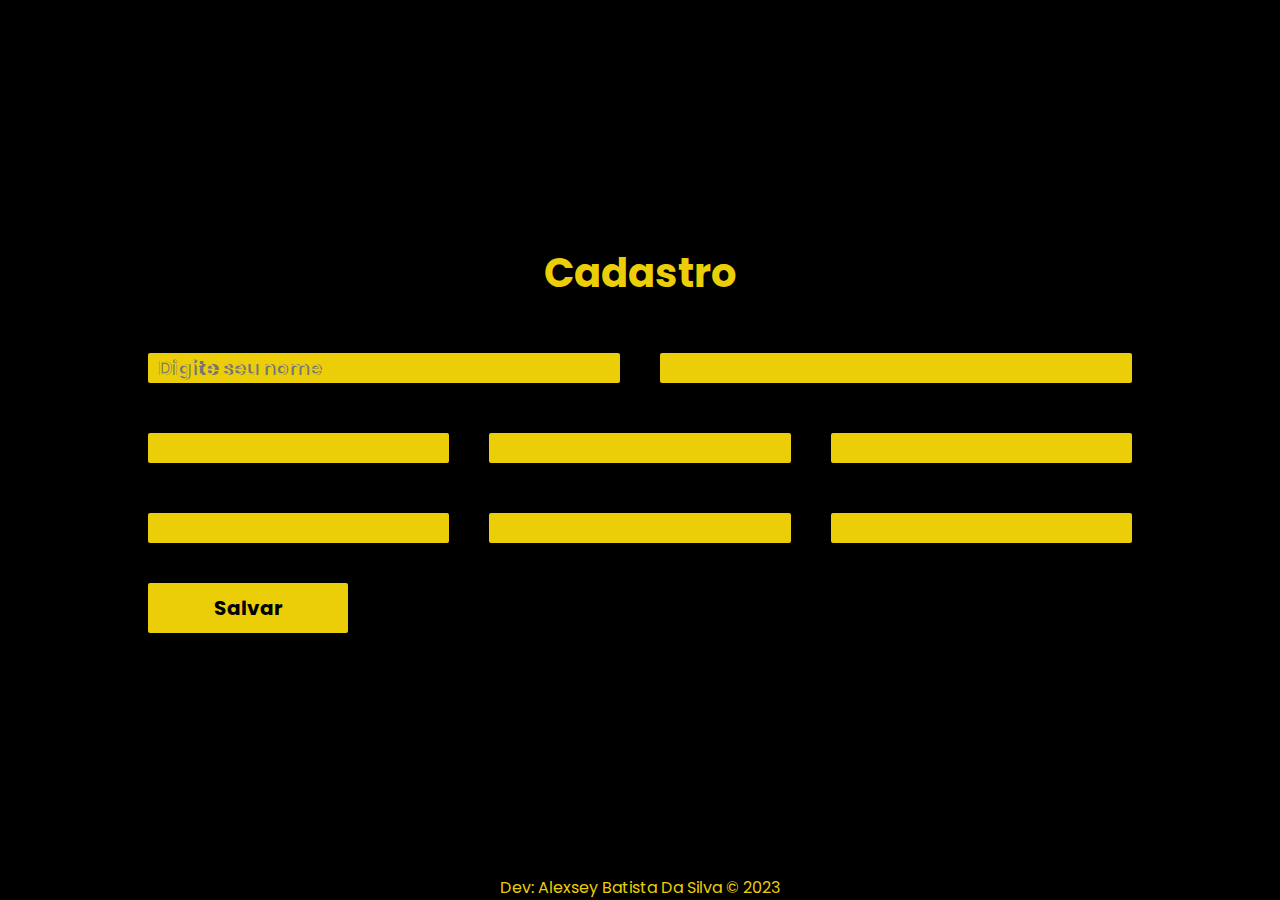
<file: FormularioComApi-main/index.html>
<!DOCTYPE html>
<html lang="pt-BR">

<head>
    <meta charset="UTF-8">
    <meta name="viewport" content="width=device-width, initial-scale=1.0">
    <title>Formulário API</title>
    <link rel="stylesheet" href="css/style.css">
    
</head>

<body>
    <main class="container">
        <h1 class="title">Cadastro</h1>
        <div class="row">
            <div class="inputbox">
                <input type="text" id="nome" required placeholder="Digite seu nome">
                <label for="nome">Digite seu nome</label>
            </div>
            <div class="inputbox">
                <input type="email" id="email" required>
                <label for="email">Digite seu e-mail</label>
            </div>
        </div>
        <div class="row">
            <div class="inputbox">
                <input type="text" id="cep" required>
                <label for="cep"> Digite seu cep</label>
            </div>
            <div class="inputbox">
                <input type="text" id="endereco" required>
                <label for="endereco">Digite seu endereço</label>
            </div>
            <div class="inputbox">
                <input type="text" id="numero" required>
                <label for="numero">Número</label>
            </div>
        </div>
        <div class="row">
            <div class="inputbox">
                <input type="text" id="bairro" required>
                <label for="bairro">Bairro</label>
            </div>
            <div class="inputbox">
                <input type="text" id="cidade" required>
                <label for="cidade">Cidade</label>
            </div>
            <div class="inputbox">
                <input type="text" id="estado" required>
                <label for="estado">Estado</label>
            </div>
        </div>
        <div class="row">
            <button>Salvar</button>
        </div>
    </main>
    <footer>
        Dev: Alexsey Batista Da Silva &#169 2023
    </footer>
</body>
<script src="js/principal.js"></script>

</html>
</file>
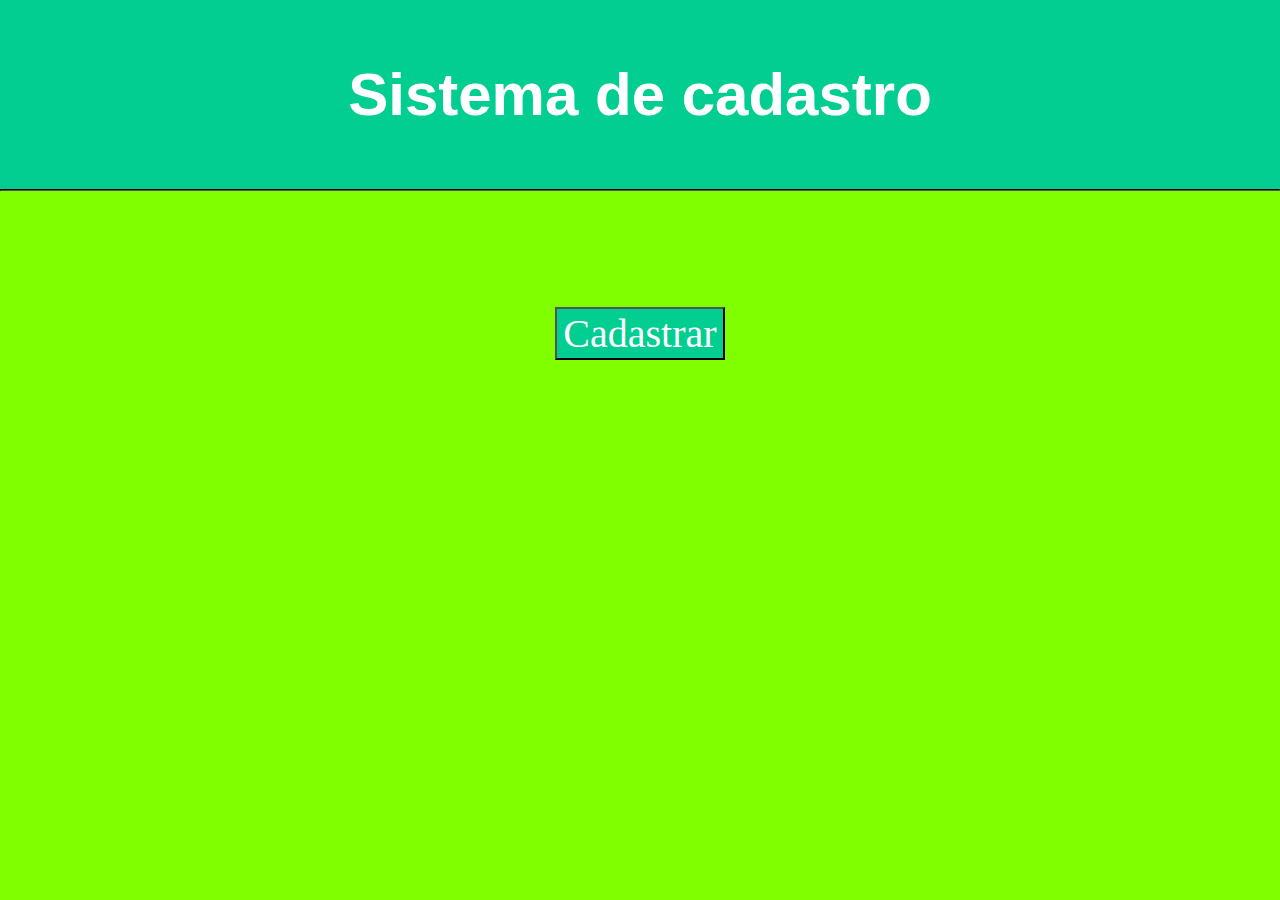
<file: Projeto/index.html>
<!DOCTYPE html>
<html lang="pt-BR">
<head>
    <meta charset="UTF-8">
    <meta name="viewport" content="width=device-width, initial-scale=1.0">
    <title>Document</title>
    <link rel="stylesheet" href="css/style.css">
</head>
<body>
    <h1 id="titulo" >Sistema de cadastro</h1>
    
    <hr>
    
    <div id="cliente"> 

    </div>

    <div id="vendedor">

    </div>

    <div id="produto">

    </div>

    <div class="botao_div">
        <button id="botao" onclick="menu()">Cadastrar</button>
    </div>


</body>
<script src="js/js.js"></script>
</html>
</file>
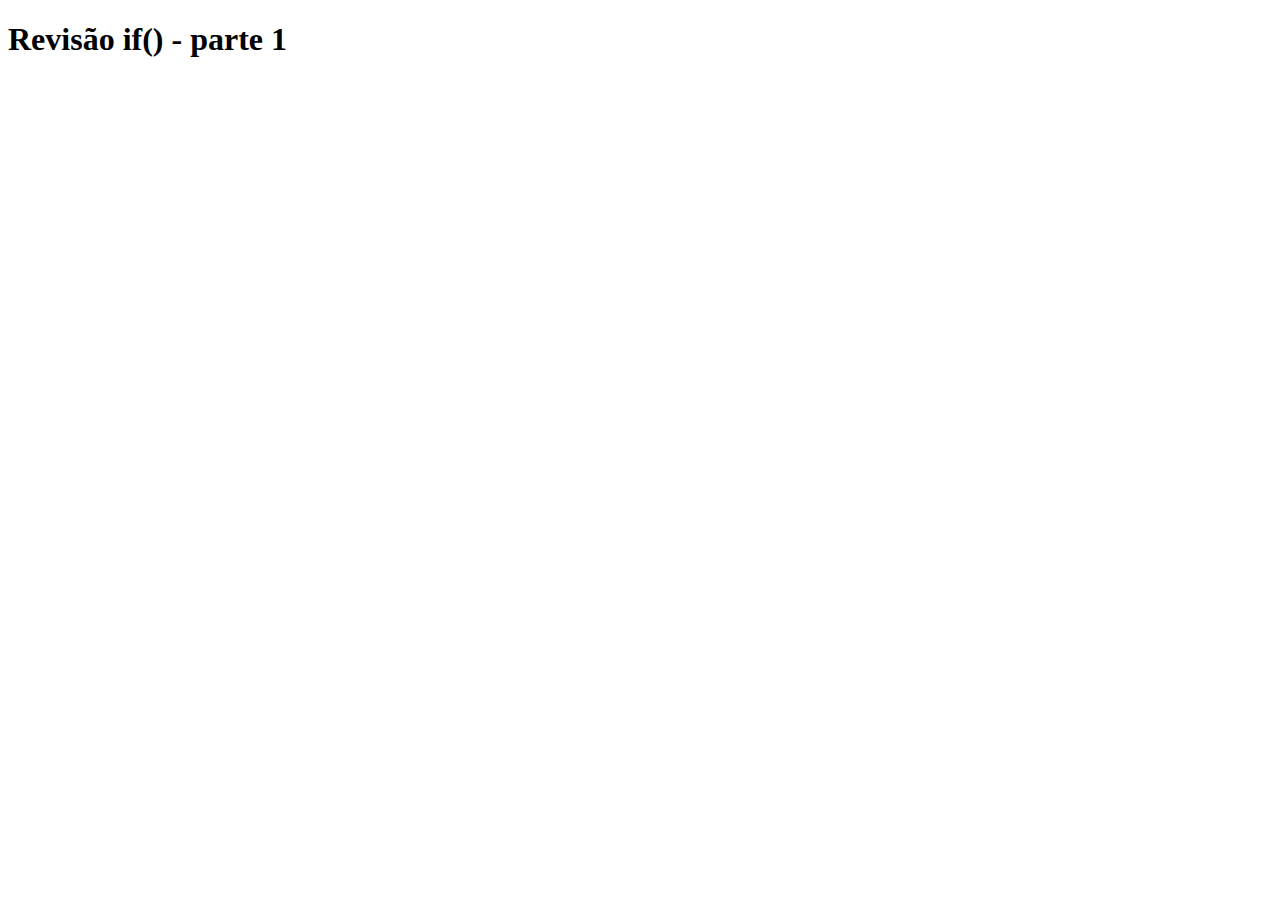
<file: revisao/index.html>
<!DOCTYPE html>
<html lang="pt-BR">

<head>
    <meta charset="UTF-8">
    <meta name="viewport" content="width=device-width, initial-scale=1.0">
    <title>Revisão if()</title>
</head>

<body>
    <h1>Revisão if() - parte 1</h1>
    <!--Funções lógicas  -->
    <!-- 
        IF(comparacao){
            parametro
        }
        Exemplo
        if("a"=="b"){
            alert("A e igual a B")
        }
         -->
    <!-- WHILE()
        DO WHILE
        SWITCH()--CASE
        FOR()
     -->

    <img id="imagem1">
</body>
<script>
    /*if (12 !== 12) {
        alert("O valor é diferente");
    } else {
        alert("O valor é igual");
    };*/
/*  semafaro="Verde";
    verde = "Verde"
    amarelo = "Amarelo"
    vermelho = "Vermelho"
    console.log("DIgite a cor do semafaro")
    qualAcor = (prompt("Qual a cor do semafaro?"))
    if(semafaro==qualAcor){
        alert("Pode passar")
    }else{
        alert("Pare por favor")
    }*/

    /*semafaro = prompt("Qual a cor do semafaro?")
    if(semafaro=="verde"){
        alert("Verde")
    }*/

    /*colaborador = prompt("Digite seu nome: ");
    senha =  prompt("Digite sua senha: ")
    if(colaborador == "Alexsey"&& senha=="12345678"){
        alert("Bem vindo Alexsey")
    }else{
        alert("Ei você usou a senha errada")
    }*/
    
    idade = parseInt(prompt("Qual a sua idade? "))
    if(idade>=18){
        alert("Você está em um ambiente para maior de idade");
    }else if(idade<=15){
        alert("Você está em um ambiente de idade entre 17 a 15 anos ");
    }else{
        alert("Você esta em um ambiente para menores de 15 anos");
    }

</script>

</html>
</file>
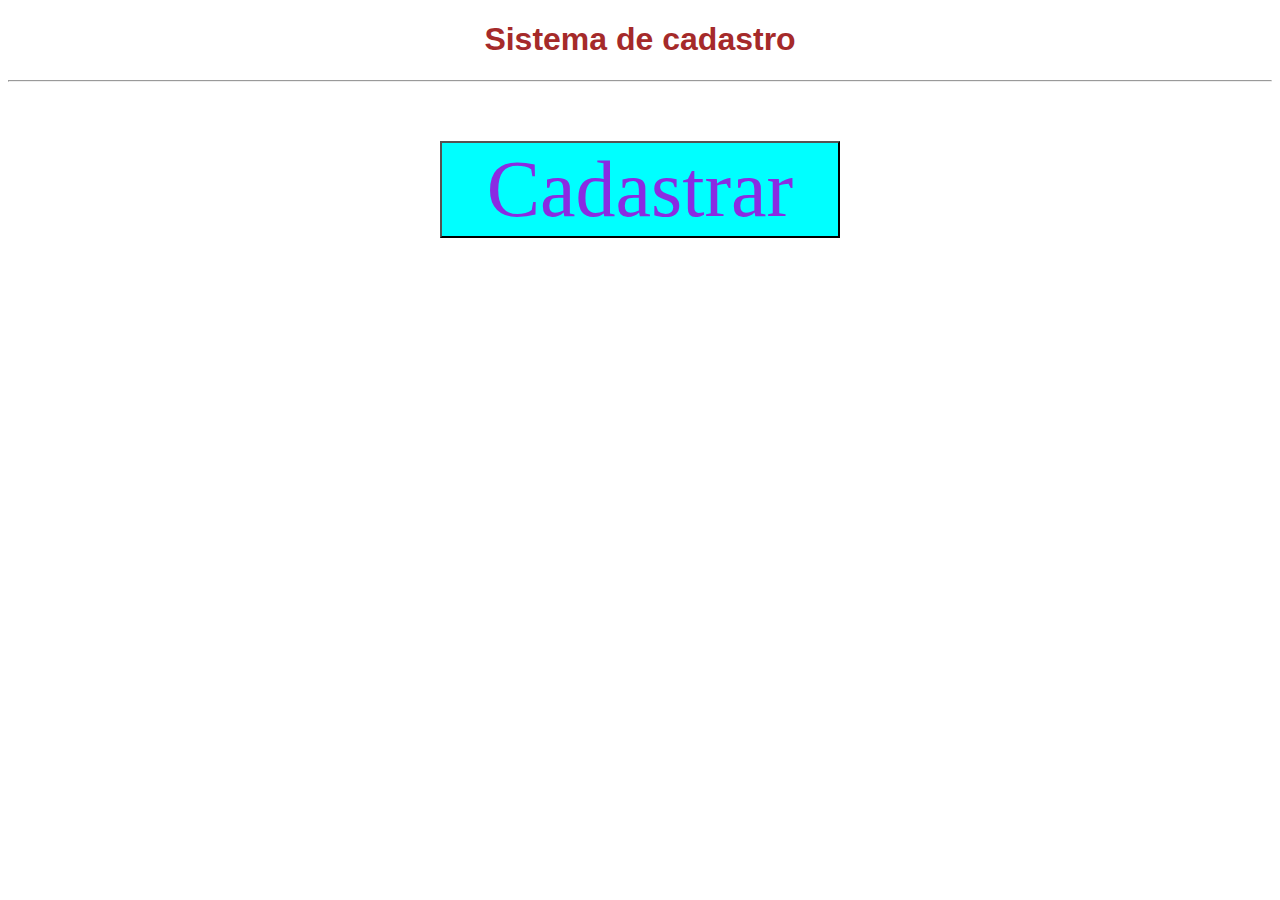
<file: sistemaDeCadastro/index.html>
<!DOCTYPE html>
<html lang="pt-BR">
<head>
    <meta charset="UTF-8">
    <meta name="viewport" content="width=device-width, initial-scale=1.0">
    <title>Document</title>
    <link rel="stylesheet" href="css/style.css">
</head>
<body>
    <h1 id="titulo">Sistema de cadastro</h1>
    <hr>
    <br><br>
    <div id="relatorio">

    </div>
    <div id="colaborador">

    </div>
    <div id="produto">

    </div>
    <div class="botao_div">
        <button id="botao" onclick="menu()"> Cadastrar </button>
    </div>

</body>
<script src="js/js.js"></script>
</html>
</file>
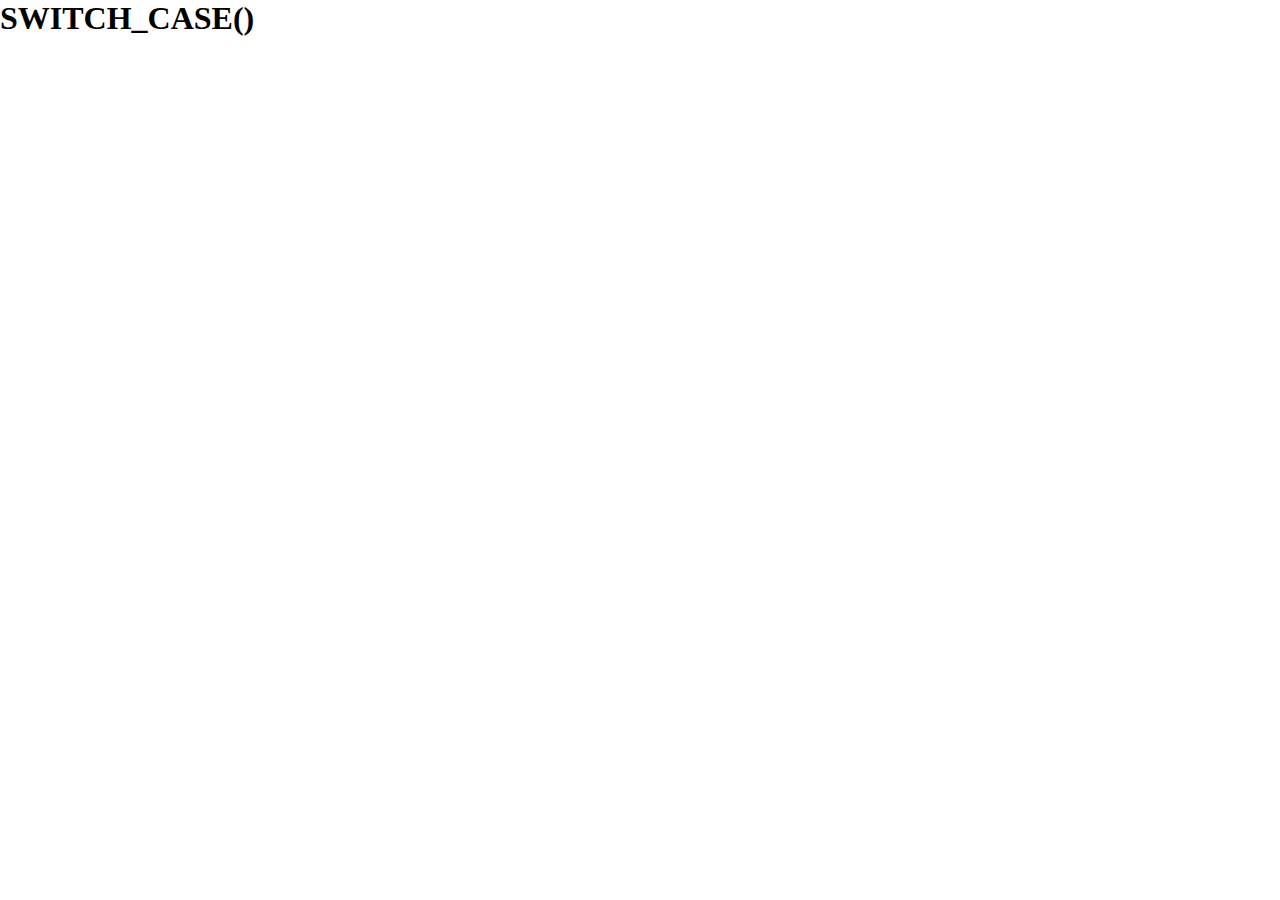
<file: SWITCH_CASE/index.html>
<!DOCTYPE html>
<html lang="pt-br">
<head>
    <meta charset="UTF-8">
    <meta name="viewport" content="width=device-width, initial-scale=1.0">
    <title>Laços</title>
    <link rel="stylesheet" href="css/style.css">
</head>
<body>
    <h1>SWITCH_CASE()</h1>
    <br>
    <p>



    </p>
    <div id="resposta">
        
    </div>
    
</body>
<script src="js/js.js"></script>
</html>
</file>
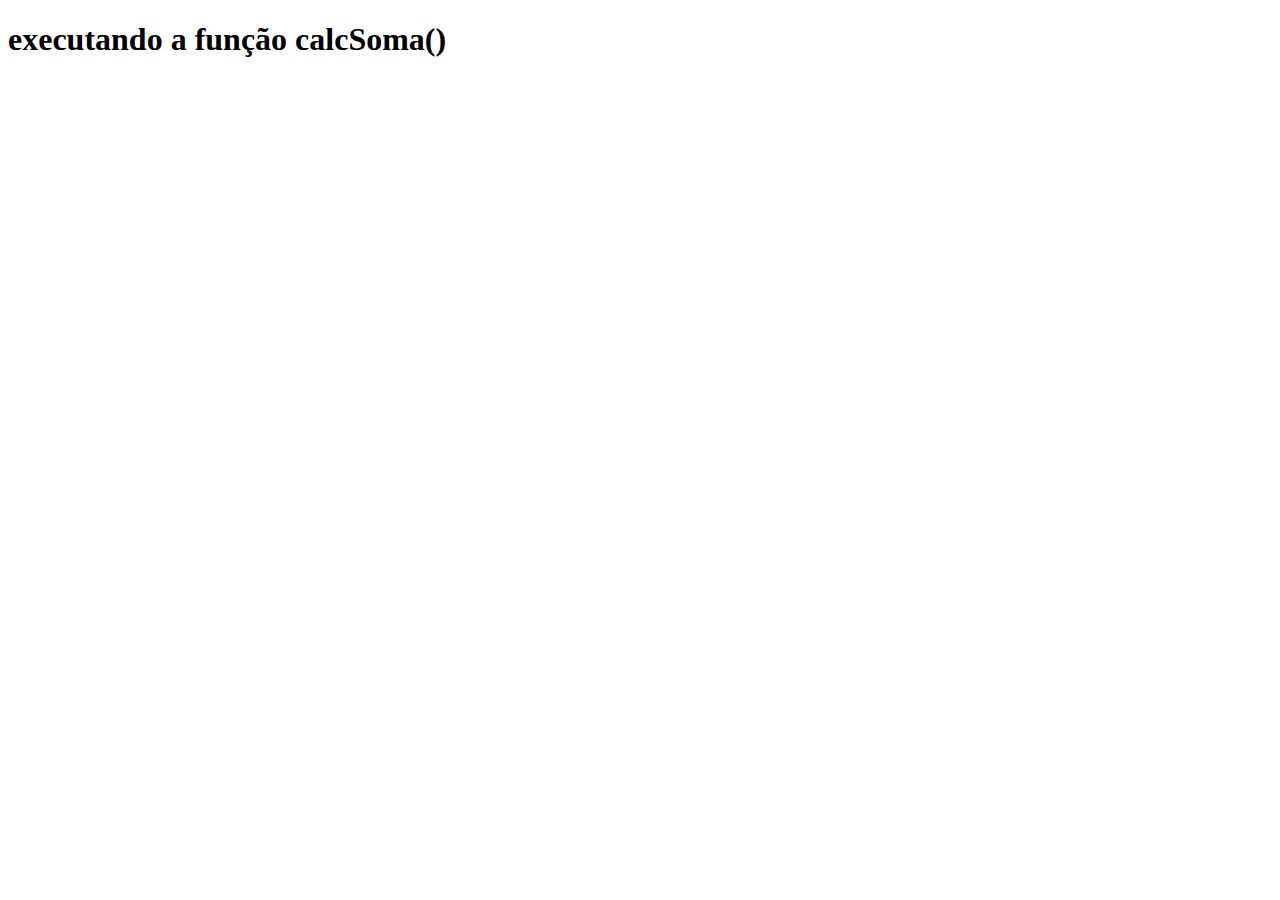
<file: aula_1_2_Tipos_de_Dados_Operadores/1_number/index.html>
<!DOCTYPE html>
<html lang="pt-BR">

<head>
    <meta charset="UTF-8">
    <meta name="viewport" content="width=device-width, initial-scale=1.0">
    <title> 1 - Tipos Números</title>
</head>

<body>
    <h1>executando a função calcSoma()</h1>

</body>
<script type="text/javascript">
    /* Está função ira fzaer um calculo com dois valores*/
    /*function calcSoma(z,y){  
        resposta = z + y;
        return resposta;
    };
    function calcSub(z,y){  
        resposta = z - y;
        return resposta;
    };
    function calcDiv(z,y){  
        resposta = z / y;
        return resposta;
    };
    function calcMult(z,y){  
        resposta = z * y;
        return resposta;
    };*/

    /*Calculando a soma de dois númeors*/
    /* function calcular(z,y){
         resposta = z+y;
         return alert("O resultado da soma :"+resposta)
     };
     val1 = parseInt(prompt("Digite o valor:1"))
     val2 = parseInt(prompt("Digite o valor:2"))
     calcular(val1,val2)
     console.log('Aqui esta a Soma '+calcSoma(val1,val2))
     console.log('Aqui está a subtração '+calcSub(val1,val2))
     console.log('Aqui esta a Divisão '+calcDiv(val1,val2))
     console.log('Aqui está a Multiplicação '+calcMult(val1,val2))
     function mediaescolar(){
         val1 = parseInt(prompt("Digite o valor:1"))
         val2 = parseInt(prompt("Digite o valor:2"))
         val3 = parseInt(prompt("Digite o valor:3"))
         val4 = parseInt(prompt("Digite o valor:4"))
         val5 = parseInt(prompt("Digite o valor:5"))
         divisor = (val1+val2+val3+val4+val5)/5
 
         return alert(divisor)
     }
     mediaescolar()*/
    /*
    function mediaescolardois(){
        val1 = parseFloat(prompt("Digite o valor:1"))
        val2 = parseFloat(prompt("Digite o valor:2"))
        val3 = parseFloat(prompt("Digite o valor:3"))
        val4 = parseFloat(prompt("Digite o valor:4"))
        val5 = parseFloat(prompt("Digite o valor:5"))
        val6 = parseFloat(prompt("Digite o valor:6"))
        nome= prompt("Digite seu nome")
        divisor = (val1+val2+val3+val4+val5+val6)/6
        if(divisor>=6){
            alert("Sua nota é: "+divisor.toFixed(1)+" Parabéns: "+nome+" passou")

        }else{
            alert("Sua nota é: " +divisor.toFixed(1)+" " +nome+ " não foi aprovado")
        }

    
    }
    mediaescolardois()
    */
    function entrou(nome,senha){

        if(nome=="Ze"&&senha==12345678){
            entrou = "Olá "+nome+" você pode entrar ";
        }else{
            entrou="Senha ou usuario invalido "+nome+" Tente de novo";
        }
        return alert(entrou);
    };
    nome=prompt("Digite seu usuario");
    senha=parseInt(prompt("Digite sua senha"));
    entrou(nome,senha) 


</script>

</html>
</file>
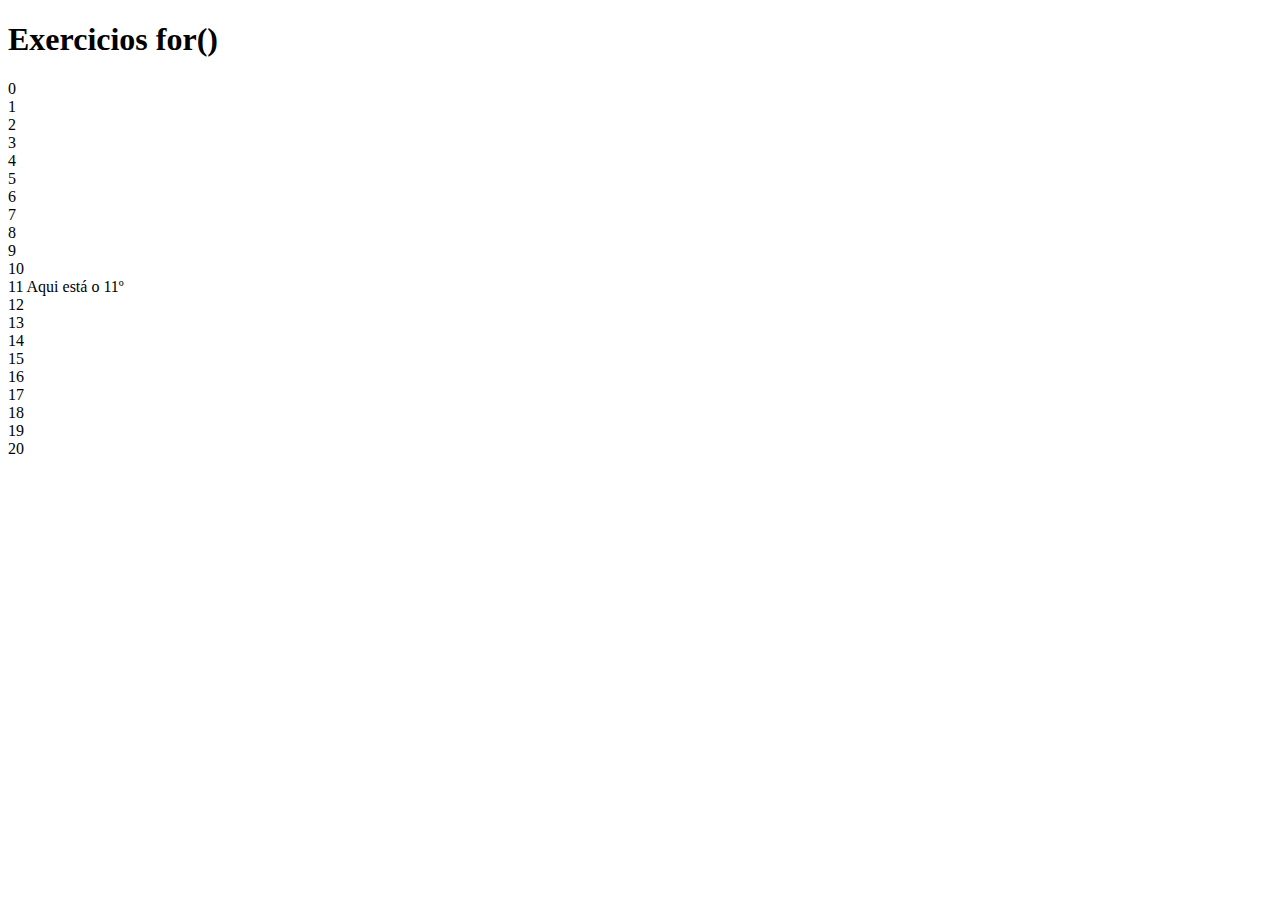
<file: lacos/exerciciosFor/index.html>
<!DOCTYPE html>
<html lang="pt-br">
<head>
    <meta charset="UTF-8">
    <meta name="viewport" content="width=device-width, initial-scale=1.0">
    <title>Exercicios FOR()</title>
</head>
<body>
    <h1>Exercicios for()</h1>
    <div id="resposta">
        
    </div>
</body>
<script src="js/js.js"></script>
</html>
</file>
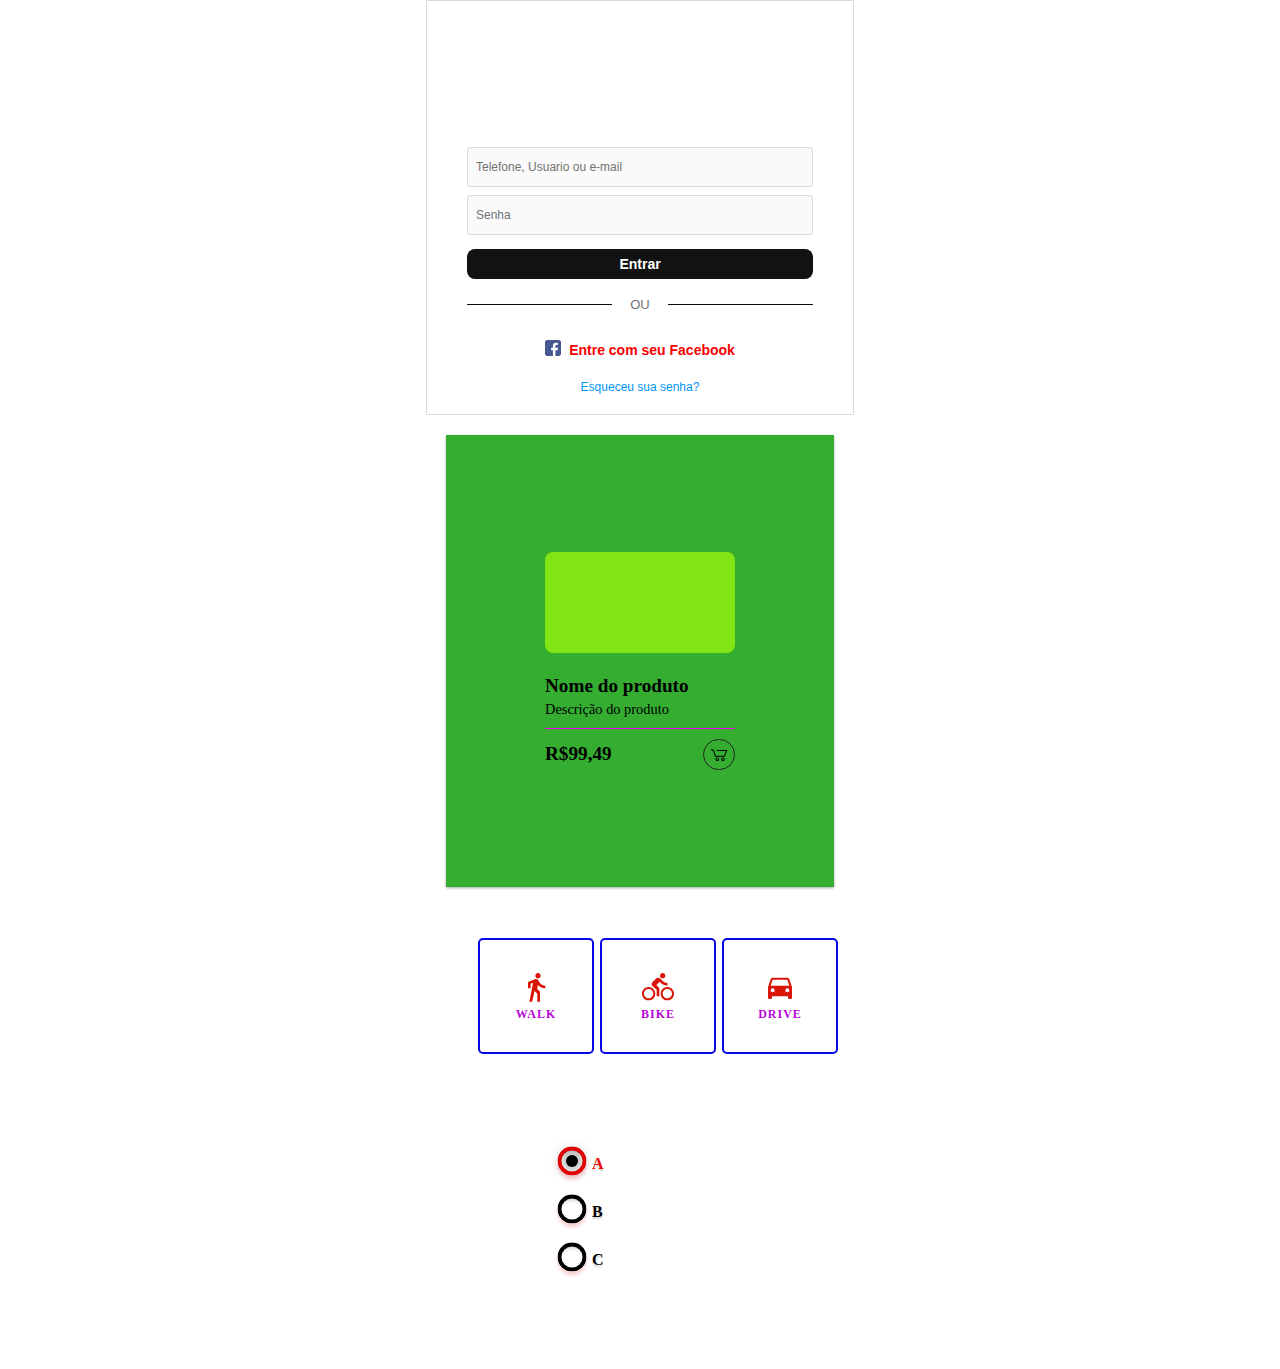
<file: Aula_Dia01_08_2023/primeiraParteDaAula/aula01_08_23.html>
<!DOCTYPE html>
<html lang="pt-BR">

<head>
    <meta charset="UTF-8">
    <meta name="viewport" content="width=device-width, initial-scale=1.0">
    <title>Aula do dia 01/08/2023</title>
    <link rel="stylesheet" href="style.css">
</head>

<body>
    <div>
        <div id="aocentro">
            <div class="container">
                <div class="content">
                    <i style="background-image: url(&quot;https://static.cdninstagram.com/rsrc.php/v3/yS/r/ajlEU-wEDyo.png&quot;); background-position: 0px -52px; background-size: auto; width: 175px; height: 51px; background-repeat: no-repeat; display: inline-block;"
                        role="img" class="" aria-label="Instagram" data-visualcompletion="css-img"></i>
                    <form class="content__form">
                        <div class="content__inputs">
                            <label>
                                <input required="" type="text">
                                <span>Telefone, Usuario ou e-mail</span>
                            </label>
                            <label>
                                <input required="" type="password">
                                <span>Senha</span>
                            </label>
                        </div>
                        <button>Entrar</button>
                    </form>
                    <div class="content__or-text">
                        <span></span>
                        <span>Ou</span>
                        <span></span>
                    </div>
                    <div class="content__forgot-buttons">
                        <button>
                            <span>
                                <svg class="" xml:space="preserve" style="enable-background:new 0 0 512 512"
                                    viewBox="0 0 408.788 408.788" y="0" x="0" height="512" width="512"
                                    xmlns:xlink="http://www.w3.org/1999/xlink" version="1.1"
                                    xmlns="http://www.w3.org/2000/svg">
                                    <g>
                                        <path class="" data-original="#475993" fill="#475993"
                                            d="M353.701 0H55.087C24.665 0 .002 24.662.002 55.085v298.616c0 30.423 24.662 55.085 55.085 55.085h147.275l.251-146.078h-37.951a8.954 8.954 0 0 1-8.954-8.92l-.182-47.087a8.955 8.955 0 0 1 8.955-8.989h37.882v-45.498c0-52.8 32.247-81.55 79.348-81.55h38.65a8.955 8.955 0 0 1 8.955 8.955v39.704a8.955 8.955 0 0 1-8.95 8.955l-23.719.011c-25.615 0-30.575 12.172-30.575 30.035v39.389h56.285c5.363 0 9.524 4.683 8.892 10.009l-5.581 47.087a8.955 8.955 0 0 1-8.892 7.901h-50.453l-.251 146.078h87.631c30.422 0 55.084-24.662 55.084-55.084V55.085C408.786 24.662 384.124 0 353.701 0z">
                                        </path>
                                    </g>
                                </svg>
                            </span>
                            <span>Entre com seu Facebook</span>
                        </button>
                        <button>Esqueceu sua senha?</button>
                    </div>
                </div>
            </div>
        </div>
        <!-- carrinho de compra-->
        <div >
            <div class="card">
                <div class="card-img"></div>
                <div class="card-info">
                    <p class="text-title">Nome do produto </p>
                    <p class="text-body">Descrição do produto</p>
                </div>
                <div class="card-footer">
                    <span class="text-title">R$99,49</span>
                    <div class="card-button">
                        <svg class="svg-icon" viewBox="0 0 20 20">
                            <path
                                d="M17.72,5.011H8.026c-0.271,0-0.49,0.219-0.49,0.489c0,0.271,0.219,0.489,0.49,0.489h8.962l-1.979,4.773H6.763L4.935,5.343C4.926,5.316,4.897,5.309,4.884,5.286c-0.011-0.024,0-0.051-0.017-0.074C4.833,5.166,4.025,4.081,2.33,3.908C2.068,3.883,1.822,4.075,1.795,4.344C1.767,4.612,1.962,4.853,2.231,4.88c1.143,0.118,1.703,0.738,1.808,0.866l1.91,5.661c0.066,0.199,0.252,0.333,0.463,0.333h8.924c0.116,0,0.22-0.053,0.308-0.128c0.027-0.023,0.042-0.048,0.063-0.076c0.026-0.034,0.063-0.058,0.08-0.099l2.384-5.75c0.062-0.151,0.046-0.323-0.045-0.458C18.036,5.092,17.883,5.011,17.72,5.011z">
                            </path>
                            <path
                                d="M8.251,12.386c-1.023,0-1.856,0.834-1.856,1.856s0.833,1.853,1.856,1.853c1.021,0,1.853-0.83,1.853-1.853S9.273,12.386,8.251,12.386z M8.251,15.116c-0.484,0-0.877-0.393-0.877-0.874c0-0.484,0.394-0.878,0.877-0.878c0.482,0,0.875,0.394,0.875,0.878C9.126,14.724,8.733,15.116,8.251,15.116z">
                            </path>
                            <path
                                d="M13.972,12.386c-1.022,0-1.855,0.834-1.855,1.856s0.833,1.853,1.855,1.853s1.854-0.83,1.854-1.853S14.994,12.386,13.972,12.386z M13.972,15.116c-0.484,0-0.878-0.393-0.878-0.874c0-0.484,0.394-0.878,0.878-0.878c0.482,0,0.875,0.394,0.875,0.878C14.847,14.724,14.454,15.116,13.972,15.116z">
                            </path>
                        </svg>
                    </div>
                </div>
            </div>
        </div>
        <!-- terceiro item -->
        <div class="container2">
            <div class="radio-tile-group">
              <div class="input-container">
                <input id="walk" class="radio-button" type="radio" name="radio">
                <div class="radio-tile">
                  <div class="icon walk-icon">
                    <svg fill="#000000" height="24" viewBox="0 0 24 24" width="24" xmlns="http://www.w3.org/2000/svg">
                      <path d="M0 0h24v24H0z" fill="none"></path>
                      <path d="M13.5 5.5c1.1 0 2-.9 2-2s-.9-2-2-2-2 .9-2 2 .9 2 2 2zM9.8 8.9L7 23h2.1l1.8-8 2.1 2v6h2v-7.5l-2.1-2 .6-3C14.8 12 16.8 13 19 13v-2c-1.9 0-3.5-1-4.3-2.4l-1-1.6c-.4-.6-1-1-1.7-1-.3 0-.5.1-.8.1L6 8.3V13h2V9.6l1.8-.7"></path>
                    </svg>
                  </div>
                  <label for="walk" class="radio-tile-label">Walk</label>
                </div>
              </div>
          
              <div class="input-container">
                <input id="bike" class="radio-button" type="radio" name="radio">
                <div class="radio-tile">
                  <div class="icon bike-icon">
                    <svg fill="#000000" height="24" viewBox="0 0 24 24" width="24" xmlns="http://www.w3.org/2000/svg">
                      <path d="M0 0h24v24H0z" fill="none"></path>
                      <path d="M15.5 5.5c1.1 0 2-.9 2-2s-.9-2-2-2-2 .9-2 2 .9 2 2 2zM5 12c-2.8 0-5 2.2-5 5s2.2 5 5 5 5-2.2 5-5-2.2-5-5-5zm0 8.5c-1.9 0-3.5-1.6-3.5-3.5s1.6-3.5 3.5-3.5 3.5 1.6 3.5 3.5-1.6 3.5-3.5 3.5zm5.8-10l2.4-2.4.8.8c1.3 1.3 3 2.1 5.1 2.1V9c-1.5 0-2.7-.6-3.6-1.5l-1.9-1.9c-.5-.4-1-.6-1.6-.6s-1.1.2-1.4.6L7.8 8.4c-.4.4-.6.9-.6 1.4 0 .6.2 1.1.6 1.4L11 14v5h2v-6.2l-2.2-2.3zM19 12c-2.8 0-5 2.2-5 5s2.2 5 5 5 5-2.2 5-5-2.2-5-5-5zm0 8.5c-1.9 0-3.5-1.6-3.5-3.5s1.6-3.5 3.5-3.5 3.5 1.6 3.5 3.5-1.6 3.5-3.5 3.5z"></path>
                    </svg>
                  </div>
                  <label for="bike" class="radio-tile-label">Bike</label>
                </div>
              </div>
          
              <div class="input-container">
                <input id="drive" class="radio-button" type="radio" name="radio">
                <div class="radio-tile">
                  <div class="icon car-icon">
                    <svg fill="#000000" height="24" viewBox="0 0 24 24" width="24" xmlns="http://www.w3.org/2000/svg">
                      <path d="M18.92 6.01C18.72 5.42 18.16 5 17.5 5h-11c-.66 0-1.21.42-1.42 1.01L3 12v8c0 .55.45 1 1 1h1c.55 0 1-.45 1-1v-1h12v1c0 .55.45 1 1 1h1c.55 0 1-.45 1-1v-8l-2.08-5.99zM6.5 16c-.83 0-1.5-.67-1.5-1.5S5.67 13 6.5 13s1.5.67 1.5 1.5S7.33 16 6.5 16zm11 0c-.83 0-1.5-.67-1.5-1.5s.67-1.5 1.5-1.5 1.5.67 1.5 1.5-.67 1.5-1.5 1.5zM5 11l1.5-4.5h11L19 11H5z"></path>
                      <path d="M0 0h24v24H0z" fill="none"></path>
                    </svg>
                  </div>
                  <label for="drive" class="radio-tile-label">Drive</label>
                </div>
              </div>
            </div>
        </div>
        <!-- Quarto item -->
        <div class="separa">
        <form class="radio-form">
            <input checked="" value="a" name="hopping" type="radio" id="a">
            <label for="a"><span></span>A</label>
            <input value="b" name="hopping" type="radio" id="b">
            <label for="b"><span></span>B</label>
            <input value="c" name="hopping" type="radio" id="c">
            <label for="c"><span></span>C</label>
            <div class="worm">
              <div class="worm__segment"></div>
            </div>
          </form>
        </div>  
          

    </div>
</body>

</html>
</file>
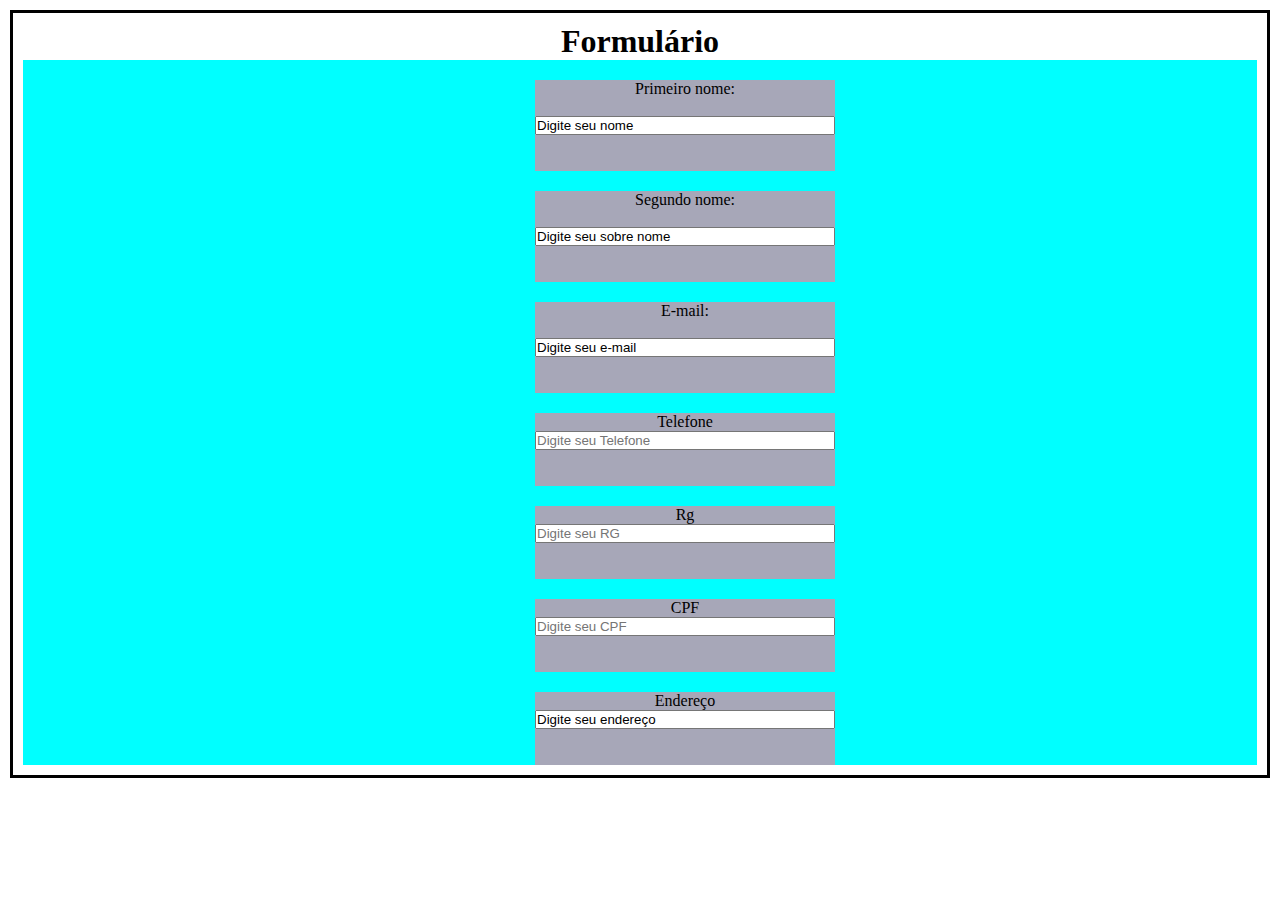
<file: Aula_Dia01_08_2023/segundaParteDaAula/formulario.html>
<!DOCTYPE html>
<html lang="pt-BR">

<head>
    <meta charset="UTF-8">
    <meta name="viewport" content="width=device-width, initial-scale=1.0">
    <title>Formulario</title>
    <link rel="stylesheet" href="index.css">
</head>

<body>
    <main>
        <h1>Formulário</h1>
        <form class="form" action="#" method="post">
            <div class="centro">
                <label for="fname">Primeiro nome:</label><br>
                <input type="text" id="fname" name="fname" value="Digite seu nome"><br><br>
            </div>
            <div class="centro">
                <label for="lname">Segundo nome:</label><br>
                <input type="text" id="lname" name="lname" value="Digite seu sobre nome"><br><br>
            </div>
            <div class="centro">
                <label for="email">E-mail:</label><br>
                <input type="email" id="email" name="email" value="Digite seu e-mail"><br><br>
            </div>
            <div class="centro">
                <label for="telefone"></label>Telefone<br>
                <input type="number" id="telefone" name="telefone" placeholder="Digite seu Telefone"><br><br>
            </div>
            <div class="centro">
                <label for="rg"></label>Rg<br>
                <input type="number" id="RG" name="RG" placeholder="Digite seu RG"><br><br>
            </div>
            <div class="centro">
                <label for="cpf"></label>CPF<br>
                <input type="number" id="cpf" name="cpf" placeholder="Digite seu CPF"><br><br>
            </div>
            <div class="centro">
                <label for="endereco"></label>Endereço<br>
                <input type="text" id="endereco" name="endereco" value="Digite seu endereço"><br><br>
            </div>
        </form>
    </main>
</body>

</html>
</file>
<file: FormularioComApi-main/css/style.css>
@import url('https://fonts.googleapis.com/css2?family=Poppins:wght@100&display=swap');

* {
    margin: 0;
    padding: 0;
    font-family: 'Poppins', sans-serif;
    box-sizing: border-box;
}

:root {
    --bg-color: #000;
    --primary-color: #EBCE07;
}

body {
    background-color: var(--bg-color);
    display: flex;
    flex-direction: column;
    justify-content: center;
    align-items: center;
    min-height: 100vh;
}

.container {
    display: flex;
    flex-direction: column;
    flex-grow: 3;
    width: 80%;
    padding: 20px;
    gap: 40px;
    justify-content: center;

}

.title {
    font-size: 40px;
    text-align: center;
    color: var(--primary-color);
    user-select: none;
}

.row {
    display: grid;
    gap: 40px;
    grid-template-columns: repeat(auto-fit, minmax(200px, 1fr));
}

.inputbox {
    display: flex;
    flex-direction: column-reverse;
    height: 40px;
    position: relative;
}

.inputbox label {
    font-size: 20px;
    margin-top: 0;
    margin-left: 10px;
    position: relative;
    color: var(--primary-color);
}

.inputbox input {
    position: absolute;
    background-color: var(--primary-color);
    width: 100%;
    /* height: 3px; */
    bottom: 0;
    border: none;
    box-shadow: none;
    border-radius: 2px;
    font-size: 20px;
    font-weight: bold;
    outline: none;
    padding: 0 10px;
    transition: .5s;
}
.inputbox input:focus,
.inputbox input:valid
{
    height: 100%;
}

.inputbox input:focus +label,
.inputbox input:valid{
    top: -40px;
    left: 0;
}

.container button{
    width: 200px;
    height: 50px;
    border: none;
    cursor: pointer;
    background-color: var(--primary-color);
    font-size: 20px;
    font-weight: bold;
    border-radius: 2px;
}


footer{
    color: var(--primary-color);
}
</file>
<file: Projeto/css/style.css>
* {
    margin: 0;
}

body {
    background-color: chartreuse;
}

#titulo {
    font-family: 'Franklin Gothic Medium', 'Arial Narrow', Arial, sans-serif;
    color: #ffffff;
    font-size: 60px;
    text-align: center;
    background-color: #01CE90;
    padding: 60px;

}

hr {
    border-color: #000000;
}

.botao_div {
    display: flex;
    justify-content: center;
    padding: 100px;
}

#botao {
    font-family: Georgia, 'Times New Roman', Times, serif;
    font-size: 40px;
    color: rgb(255, 255, 255);
    width: 100x;
    background-color: #01CE90;

}

#botao:hover {
    background-color: rgb(0, 0, 0);
    animation: tremer .2s;
}

@keyframes tremer {
    0% {
        margin-left: 0;
    }

    ;

    25% {
        margin-left: 7px;
    }

    ;


}

#cliente {
    margin: 16px 0px  0px 790px;
    width: 320px;
    background-color: #016438;
    color: #fff;
    text-align: center;
    margin-bottom: 15px;
}

#cliente p {
    font-size: 25px;
    text-align: center;
    margin-bottom: 15px;
}

#vendedor {
    width: 320px;
    margin: 16px 0px  0px 790px;
    background-color: #016438;
    color: #fff;
    text-align: center;
    
}

#vendedor p {
    font-size: 25px;
    text-align: center;
    margin-bottom: 15px;
}

#produto {
    width: 320px;
    margin: 16px 0px  0px 790px;
    background-color: #016438;
    color: #fff;
    text-align: center;
    
}

#produto p {
    font-size: 25px;
    text-align: center;
    margin-bottom: 15px;

}

@keyframes blink {
	0% {opacity: 0}
	49%{opacity: 0}
	50% {opacity: 1}
}

blink{animation: blink 1s infinite;}
</file>
<file: sistemaDeCadastro/css/style.css>
#titulo{
    font-family: 'Franklin Gothic Medium', 'Arial Narrow', Arial, sans-serif;
    color: #a52a2a;
    size: 70px;
    text-align: center;

}
#relatorio{
    text-align: center;
    margin-bottom: 15px;
}

#relatorio p{
    font-size: 25px;
    font-family: 'Franklin Gothic Medium', 'Arial Narrow', Arial, sans-serif;
    color: #0000ff;
}
#colaborador{
    text-align: center;
    margin-bottom: 15px;
}

#colaborador p{
    font-size: 25px;
    font-family: 'Franklin Gothic Medium', 'Arial Narrow', Arial, sans-serif;
    color: #0000ff;
}


#produto{
    text-align: center;
    margin-bottom: 15px;
}

#produto p{
    font-size: 25px;
    font-family: 'Franklin Gothic Medium', 'Arial Narrow', Arial, sans-serif;
    color: #0000ff;
}

.botao_div{
    display: flex;
    justify-content: center;
}

#botao{
    font-family: Georgia, 'Times New Roman', Times, serif;
    font-size: 80px;
    color: blueviolet;
    width: 400px;
    background-color: aqua;

}

#botao:hover{
    background-color: blue;
    animation: tremer .2s;
}

@keyframes tremer{
    0% {margin-left:0;};
    25% {margin-left:7px;};
    

}
</file>
<file: SWITCH_CASE/css/style.css>
*{
    margin: 0;
    padding: 0;
}
#resposta{
    display: inline;

}
</file>
<file: Aula_Dia01_08_2023/primeiraParteDaAula/style.css>
* {
  margin: 0;
  padding: 0;
  margin: 0;
}

body {
  display: flex;
  flex-direction: row;
  justify-content: center;
  width: 100%;
}



.content i {
  margin-bottom: 41px;
}

.container {
  border-radius: 1px;
  padding: 50px 40px 20px 40px;
  box-sizing: border-box;
  font-family: sans-serif;
  color: #737373;
  border: 1px solid rgb(219, 219, 219);
  text-align: center;
  background: white;
}

.container svg {
  width: 16px;
  height: auto;
}

.content__form {
  display: flex;
  flex-direction: column;
  row-gap: 14px;
}

.content__inputs {
  display: flex;
  flex-direction: column;
  row-gap: 8px;
}

.content__form label {
  border: 1px solid rgb(219, 219, 219);
  display: flex;
  align-items: center;
  position: relative;
  min-width: 268px;
  height: 38px;
  background: rgb(250, 250, 250);
  border-radius: 3px;
}

.content__form span {
  position: absolute;
  text-overflow: ellipsis;
  transform-origin: left;
  font-size: 12px;
  left: 8px;
  pointer-events: none;
  transition: transform ease-out .1s
}

.content__form input {
  width: 100%;
  background: inherit;
  border: 0;
  outline: none;
  padding: 9px 8px 7px 8px;
  text-overflow: ellipsis;
  font-size: 16px;
  vertical-align: middle;
}

.content__form input:valid+span {
  transform: scale(calc(10 / 12)) translateY(-10px);
}

.content__form input:valid {
  padding: 14px 0 2px 8px;
  font-size: 12px;
}

.content__or-text {
  display: flex;
  justify-content: space-between;
  align-items: center;
  text-transform: uppercase;
  font-size: 13px;
  column-gap: 18px;
  margin-top: 18px;
}

.content__or-text span:nth-child(3),
.content__or-text span:nth-child(1) {
  display: block;
  width: 100%;
  height: 1px;
  background-color: rgb(10, 10, 10);
}

.content__forgot-buttons {
  display: flex;
  flex-direction: column;
  margin-top: 28px;
  row-gap: 21px;
}

.content__forgot-buttons button {
  display: flex;
  justify-content: center;
  align-items: center;
  column-gap: 8px;
  background: none;
  border: none;
  cursor: pointer;
  font-size: 12px;
  color: #0095f6;
}

.content__forgot-buttons button:first-child {
  color: #f60000;
  font-size: 14px;
  font-weight: 600;
}

.content__form button {
  background: #121213;
  color: white;
  border: none;
  border-radius: 8px;
  font-weight: 700;
  font-size: 14px;
  padding: 7px 16px;
  cursor: pointer;
}

.content__form button:hover {
  background: rgb(24, 119, 242);
}

.content__form button:active:not(:hover) {
  background: rgb(0, 149, 246);
  opacity: .7;
}


/* carinho de compra*/
.noMeio{
  display: flex;
  flex-direction: column;
  justify-content: center;
  padding-top: 9999px;
}

.card {
  margin: 20px;
  display: flex;
  flex-direction: column;
  justify-content: center;
  width: 190px;
  height: 254px;
  padding: 99px;
  background: #34ad30;
  position: relative;
  overflow: visible;
  box-shadow: 0 1px 3px rgba(0, 0, 0, 0.12), 0 1px 2px rgba(0, 0, 0, 0.24);
}

.card-img {
  background-color: #82e412;
  height: 40%;
  width: 100%;
  border-radius: .5rem;
  transition: .3s ease;
}

.card-info {
  padding-top: 10%;
}

svg {
  width: 20px;
  height: 20px;
}

.card-footer {
  width: 100%;
  display: flex;
  justify-content: space-between;
  align-items: center;
  padding-top: 10px;
  border-top: 1px solid #f102f1;
}

/*Text*/
.text-title {
  font-weight: 900;
  font-size: 1.2em;
  line-height: 1.5;
}

.text-body {
  font-size: .9em;
  padding-bottom: 10px;
}

/*Button*/
.card-button {
  border: 1px solid #252525;
  display: flex;
  padding: .3em;
  cursor: pointer;
  border-radius: 50px;
  transition: .3s ease-in-out;
}

/*Hover*/
.card-img:hover {
  transform: translateY(-25%);
  box-shadow: rgba(9, 190, 175, 0.25) 0px 13px 47px -5px, rgba(180, 71, 71, 0.3) 0px 8px 16px -8px;
}

.card-button:hover {
  border: 1px solid #0021da;
  background-color: #5109f8e1;
}

/* Terceiro item*/
.container2 {
  display: flex;
  justify-content: center;
  align-items: center;
  margin: 10px;
}

.radio-tile-group {
  display: flex;
  flex-wrap: wrap;
  justify-content: center;
  margin: 10px;
}

.radio-tile-group .input-container {
  position: relative;
  height: 80px;
  width: 80px;
  margin: 0.5rem;
  padding: 13px;
}

.radio-tile-group .input-container .radio-button {
  opacity: 0;
  position: absolute;
  top: 0;
  left: 0;
  height: 100%;
  width: 100%;
  margin: 0;
  cursor: pointer;
}

.radio-tile-group .input-container .radio-tile {
  display: flex;
  flex-direction: column;
  align-items: center;
  justify-content: center;
  width: 100%;
  height: 100%;
  border: 2px solid #0a06e7;
  border-radius: 5px;
  padding: 1rem;
  transition: transform 300ms ease;
}

.radio-tile-group .input-container .icon svg {
  fill: #d91507;
  width: 2rem;
  height: 2rem;
}

.radio-tile-group .input-container .radio-tile-label {
  text-align: center;
  font-size: 0.75rem;
  font-weight: 600;
  text-transform: uppercase;
  letter-spacing: 1px;
  color: #b607d9;
}

.radio-tile-group .input-container .radio-button:checked + .radio-tile {
  background-color: #07d923;
  border: 2px solid #07d923;
  color: white;
  transform: scale(1.1, 1.1);
}

.radio-tile-group .input-container .radio-button:checked + .radio-tile .icon svg {
  fill: white;
  background-color: #9607d9;
}

.radio-tile-group .input-container .radio-button:checked + .radio-tile .radio-tile-label {
  color: white;
  background-color: #e24bf0;
}
/* Quarto item */
.separa{
  margin-top: 100px;
  margin-bottom: 100px;
}
.radio-form {
  display: block;
  margin: auto;
  max-width: 10em;
  position: relative;
  
}

.radio-form input {
  position: fixed;
  top: -1.5em;
  left: -1.5em;
}

.radio-form label {
  cursor: pointer;
  display: block;
  font-weight: bold;
  text-shadow: 0 0.1em 0.1em rgba(0, 0, 0, 0.2);
  transition: color 0.2s cubic-bezier(0.45, 0.05, 0.55, 0.95);
}

.radio-form label:not(:last-of-type) {
  margin-bottom: 1.5em;
}

.radio-form label span {
  box-shadow: 0 0 0 0.2em currentColor inset, 0 0.2em 0.2em rgba(216, 23, 23, 0.2), 0 0.3em 0.2em rgba(0, 0, 0, 0.2) inset;
  display: inline-block;
  margin-right: 0.5em;
  vertical-align: bottom;
  border-radius: 50%;
  width: 1.5em;
  height: 1.5em;
  transition: transform 0.2s cubic-bezier(0.5, 0, 0.5, 2), box-shadow 0.2s cubic-bezier(0.45, 0.05, 0.55, 0.95), color 0.2s cubic-bezier(0.45, 0.05, 0.55, 0.95);
}

.radio-form input:checked + label,
.radio-form input:checked + label span {
  color: #f50505;
}

.radio-form input:checked + label,
.radio-form input:checked + label span {
  transition-delay: 0.4s;
}

.radio-form label span {
  transform: scale(1.2);
}

.radio-form .worm {
  top: 0.375em;
  left: 0.375em;
  position: absolute;
}

.radio-form .worm__segment {
  position: absolute;
  top: 0;
  left: 0;
  width: 0.75em;
  height: 0.75em;
  border-radius: 50%;
  transition: transform 0.4s cubic-bezier(0.45, 0.05, 0.55, 0.95);
}

.radio-form .worm__segment:before {
  animation-duration: 0.4s;
  animation-timing-function: cubic-bezier(0.45, 0.05, 0.55, 0.95);
  background: currentColor;
  content: "";
  display: block;
  width: 100%;
  height: 100%;
  border-radius: 50%;
}

.radio-form .worm__segment:first-child:before,
.radio-form .worm__segment:last-child:before {
  box-shadow: 0 0 1em 0 currentColor;
}

@keyframes hop1 {
  from,
  to {
    transform: translateX(0);
  }

  50% {
    transform: translateX(-1.5em);
  }
}

@keyframes hop2 {
  from,
  to {
    transform: translateX(0);
  }

  50% {
    transform: translateX(-1.5em);
  }
}

@keyframes hop3 {
  from,
  to {
    transform: translateX(0);
  }

  50% {
    transform: translateX(-1.5em);
  }
}

.radio-form input:nth-of-type(1):checked ~ .worm .worm__segment {
  transform: translateY(0);
}

.radio-form input:nth-of-type(1):checked ~ .worm .worm__segment:before {
  animation-name: hop1;
}

.radio-form input:nth-of-type(2):checked ~ .worm .worm__segment {
  transform: translateY(3em);
}

.radio-form input:nth-of-type(2):checked ~ .worm .worm__segment:before {
  animation-name: hop2;
}

.radio-form input:nth-of-type(3):checked ~ .worm .worm__segment {
  transform: translateY(6em);
}

.radio-form input:nth-of-type(3):checked ~ .worm .worm__segment:before {
  animation-name: hop3;
}

@media screen and (prefers-color-scheme: dark) {
  body {
    background: #17181c;
    color: #e3e4e8;
  }

  .radio-form input:checked + label,
  .radio-form input:checked + label span,
  .radio-form .worm__segment:before {
    color: #5583f6;
  }
}
</file>
<file: Aula_Dia01_08_2023/segundaParteDaAula/index.css>
*{
    margin: 0;
    padding: 0;
}
body{
    display: flex;
    flex-direction: column;
    justify-content: center;
    background-color: #ffffff;
}
main{
    border-style: solid;
    padding: 10px;
    margin: 10px;

}
h1{
    text-align: center;
}
form{
    display: flex;
    flex-direction: column;
    justify-content: center;
    background-color: aqua;
}
.centro{
    display: flex;
    flex-direction: column;
    justify-content: center;
    text-align: center;
    background-color: rgb(167, 167, 184);
    width: 300px;
    margin-left: 40vw;
    margin-top: 20px
}
</file>
